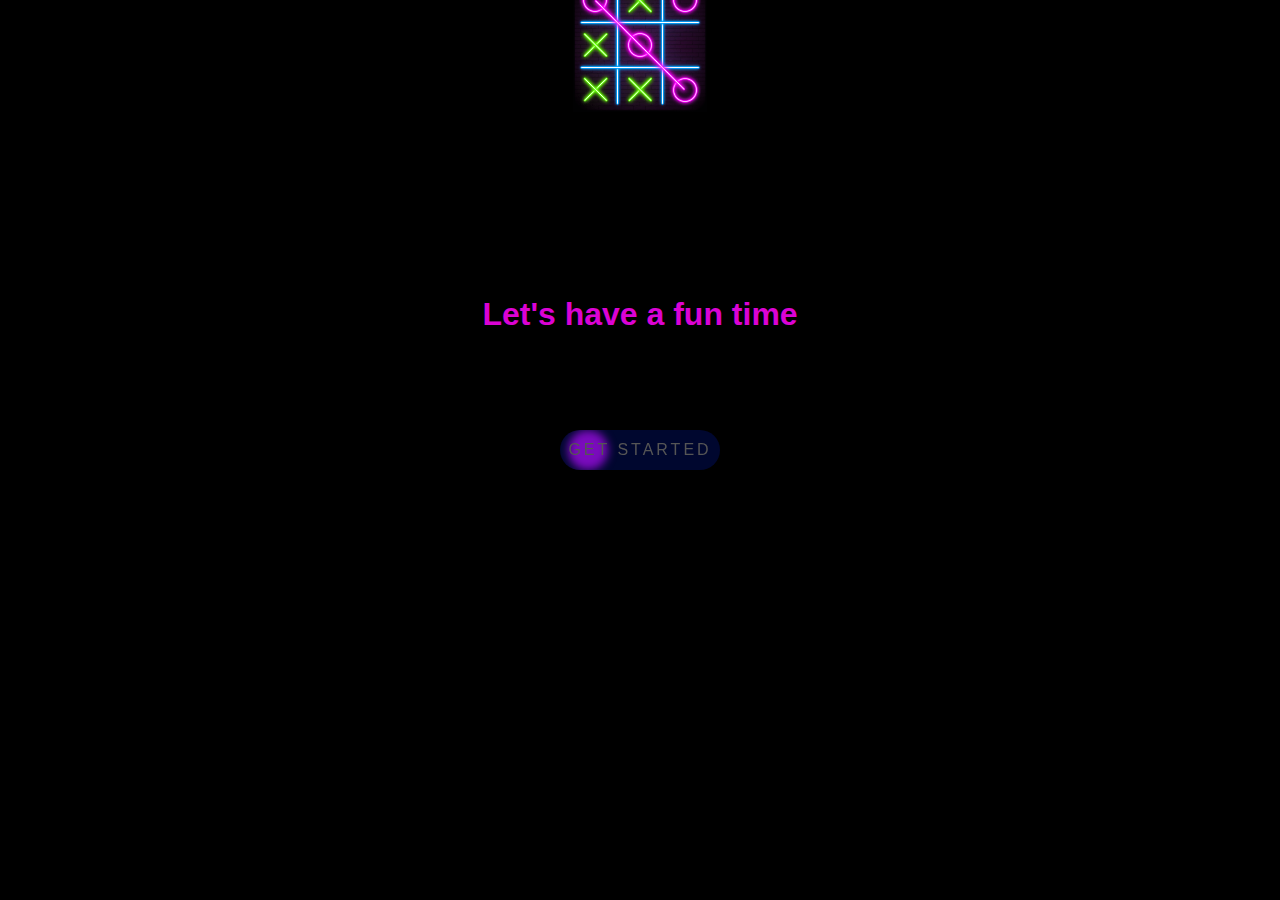
<file: index.html>
<!DOCTYPE html>
<html lang="en">
<head>
    <meta charset="UTF-8">
    <meta http-equiv="X-UA-Compatible" content="IE=edge">
    <meta name="viewport" content="width=device-width, initial-scale=1">
    <link href="https://cdn.jsdelivr.net/npm/bootstrap@5.2.2/dist/css/bootstrap.min.css" rel="stylesheet"
        integrity="sha384-Zenh87qX5JnK2Jl0vWa8Ck2rdkQ2Bzep5IDxbcnCeuOxjzrPF/et3URy9Bv1WTRi" crossorigin="anonymous">
    <link rel="stylesheet" href="./css/index.css">
    <title>Tic Tac Toe</title>
</head>
<body>

    <!-- Comentario para que cargue el repo bien -->
      
     <title>Tic Tac Toe</title>
    </head>
    <body>
    
       <!-- Logo  -->
        <div class="navbar mt-2 mt-md-3 ">
            <div class="logo"></div>
        </div>

        </div> 
<!-- Main -->
            <div class="main-div">
                
                    
                
                <h1 class="text-center " id="fun">Let's have a fun time</h1>
                
                    <a href="./pages/select.html">Get Started</a>
                  
        
            </div>
        
    
     
 
    
     <!-- JavaScript Bundle with Popper -->
 <script src="https://cdn.jsdelivr.net/npm/bootstrap@5.2.2/dist/js/bootstrap.bundle.min.js"
 integrity="sha384-OERcA2EqjJCMA+/3y+gxIOqMEjwtxJY7qPCqsdltbNJuaOe923+mo//f6V8Qbsw3"
 crossorigin="anonymous"></script>
    <script src="./js/index.js"></script>
</body>
</html>
</file>
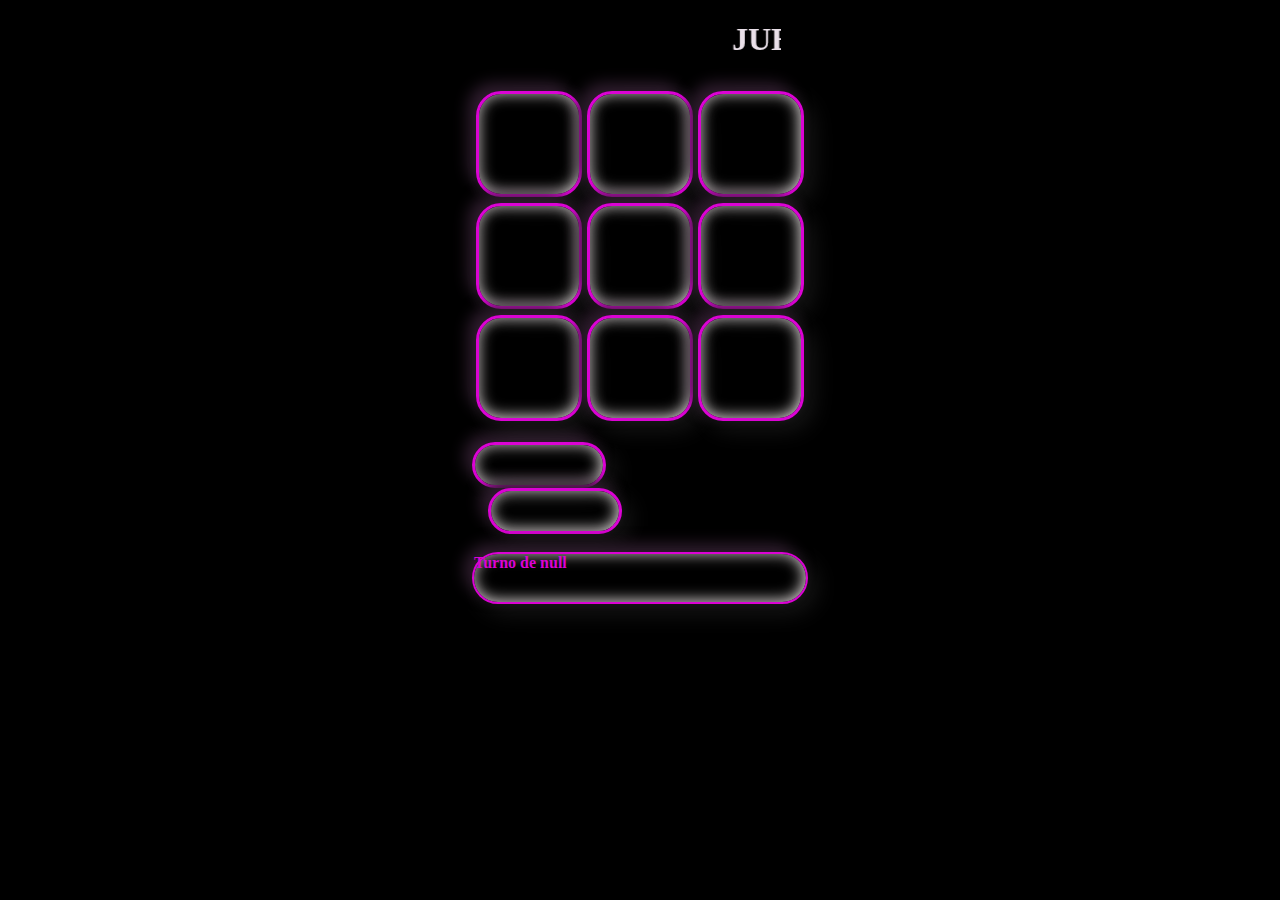
<file: pages/game.html>
<!DOCTYPE html>
<html lang="en">
<head>
    <meta charset="UTF-8">
    <meta http-equiv="X-UA-Compatible" content="IE=edge">
    <meta name="viewport" content="width=device-width, initial-scale=1">
    <link href="https://cdn.jsdelivr.net/npm/bootstrap@5.0.2/dist/css/bootstrap.min.css" rel="stylesheet" integrity="sha384-EVSTQN3/azprG1Anm3QDgpJLIm9Nao0Yz1ztcQTwFspd3yD65VohhpuuCOmLASjC" crossorigin="anonymous">
    <script src="https://cdn.jsdelivr.net/npm/bootstrap@5.0.2/dist/js/bootstrap.bundle.min.js" integrity="sha384-MrcW6ZMFYlzcLA8Nl+NtUVF0sA7MsXsP1UyJoMp4YLEuNSfAP+JcXn/tWtIaxVXM" crossorigin="anonymous"></script>
    <link rel="stylesheet" href="../css/style.css">
    <title>Document</title>
</head>
<body>
   
        <div class="col-sm-6">
          <div class="row">
              <div class="card">
                <div class="card-body">
                  
                  <div class="container">
                    <div class="nav-bar row"> 
                        <header >
                            <h1><MARQUEE  WIDTH=100% HSEIGHT=40px>JUEGO 3 EN RAYA</MARQUEE></h1>
                        </header>
                      </div>
                  
                      <div class="board col-sm-6 text-center" id="board">
                          
                            <div class="box" id="box_active0"></div>
                            <div class="box" id="box_active1"></div>
                            <div class="box" id="box_active2"></div>
                            <div class="box" id="box_active3"></div>
                            <div class="box" id="box_active4"></div>
                            <div class="box" id="box_active5"></div>
                            <div class="box" id="box_active6"></div>
                            <div class="box" id="box_active7"></div>
                            <div class="box" id="box_active8"></div>
                        </div> <br>
                        <div class="col justify-content-center align-items-center d-flex">
                        <div class="button1 col-3 " id="player1">player 1</div>
                        <div class="button2 col-3 " id="player2">player 2</div>
                        </div><br>
                        <div class="btn col justify-content-center align-items-center d-flex" id="turn"></div>
                                             
                            </div>
                           
                          </div>     
                     








   <script src="../js/game.js"></script> 
</body>
</html>
</file>
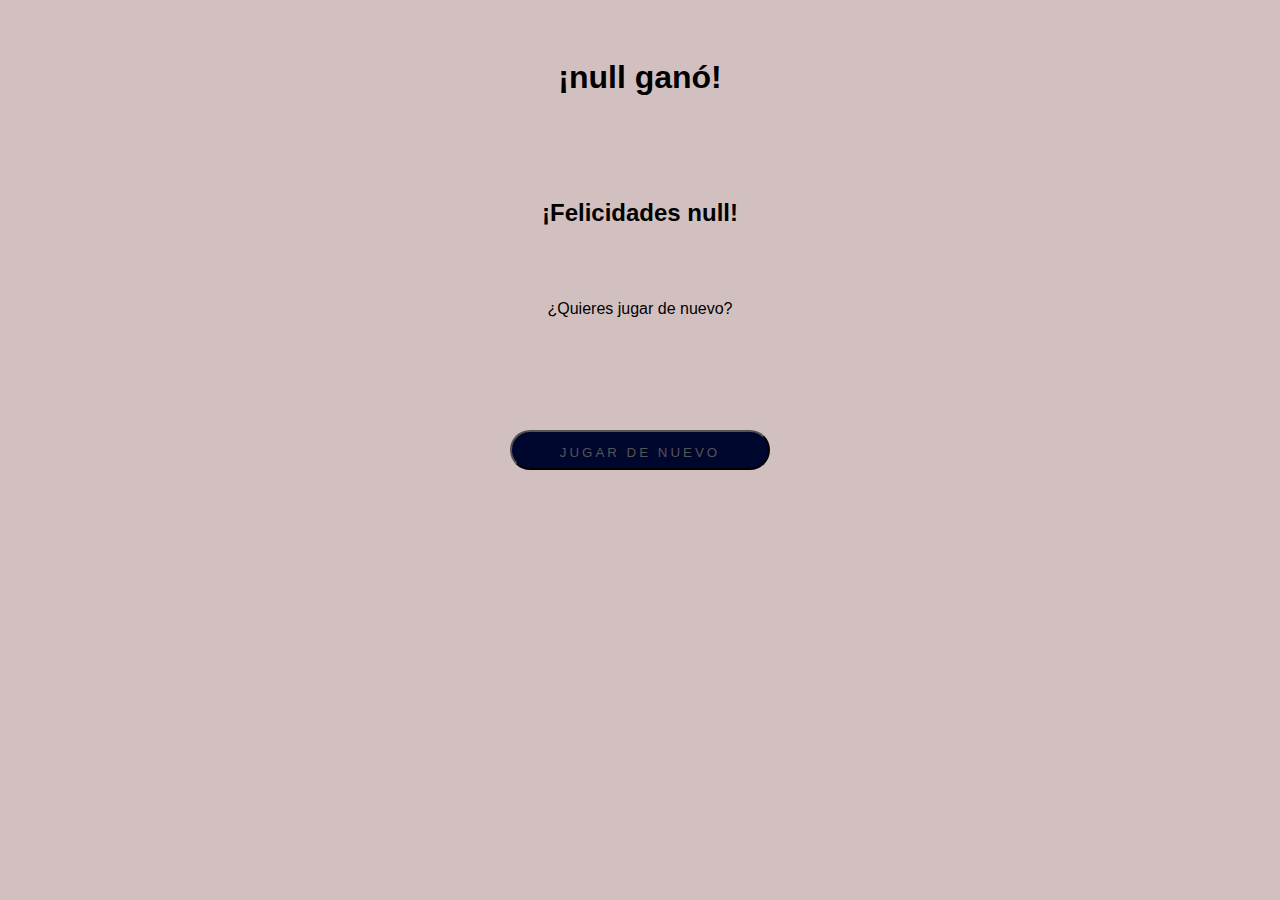
<file: pages/ganador.html>
<!DOCTYPE html>
<html lang="en">
<head>
    <meta charset="UTF-8">
    <meta http-equiv="X-UA-Compatible" content="IE=edge">
    <meta name="viewport" content="width=device-width, initial-scale=1">
    <link rel="stylesheet" href="../css/ganador.css">
    <title>Document</title>
</head>
 <body>
   
     
   
<div class="winner-container col-6">
 <span><h1 id="title">Resultado del juego</h1>   
    <h2 id="message"></h2></span>   

</div> 
  <p id="play-again-message">¿Quieres jugar de nuevo?</p>
  <div><button id="play-again">Jugar de nuevo</button>

  
  </div>


    
    <script src="../js/ganador.js"></script>

        
</body>
</html>
</file>
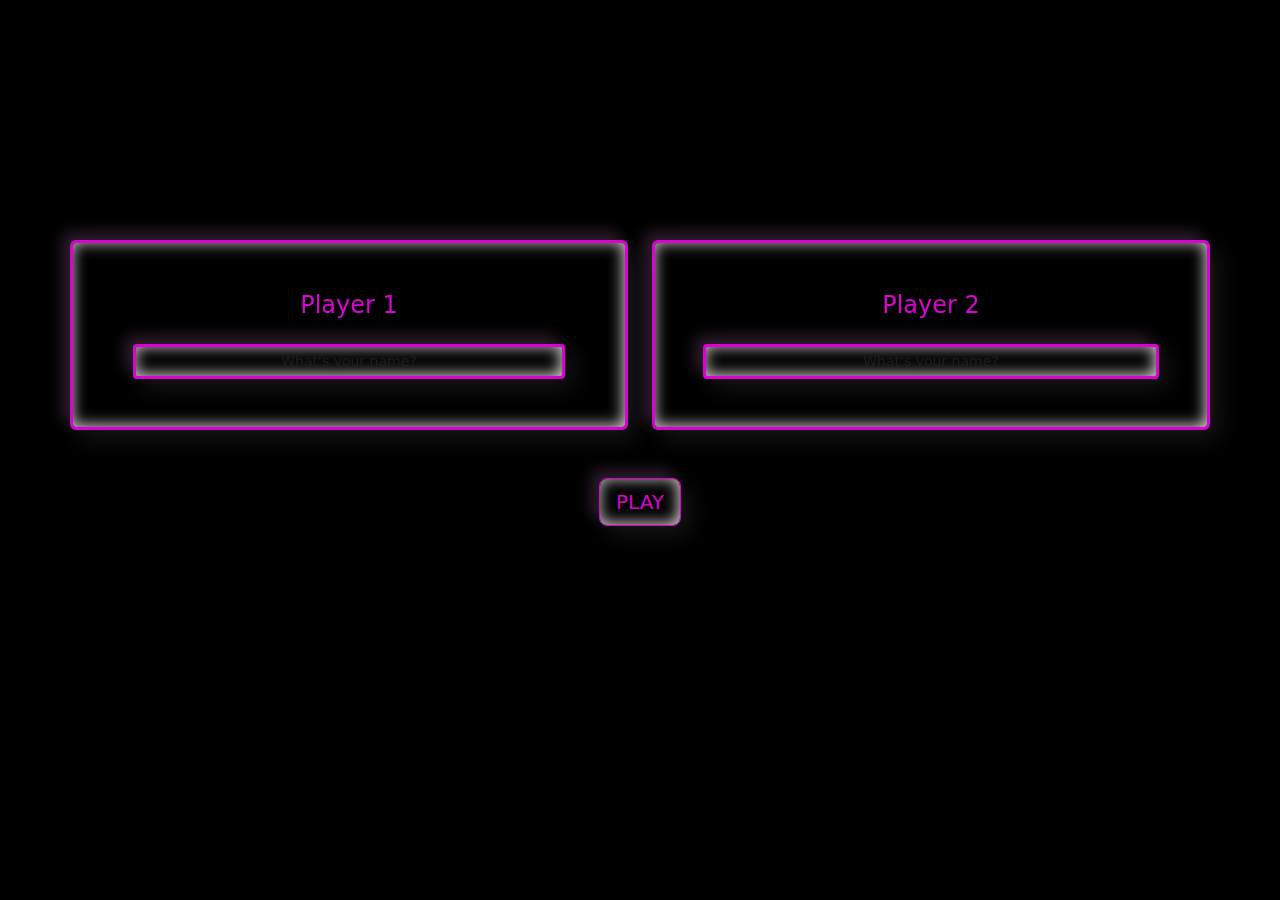
<file: pages/select.html>
<!DOCTYPE html>
<html lang="en">
<head>
    <meta charset="UTF-8">
    <meta http-equiv="X-UA-Compatible" content="IE=edge">
    <meta name="viewport" content="width=device-width, initial-scale=1">
    <link href="https://cdn.jsdelivr.net/npm/bootstrap@5.2.3/dist/css/bootstrap.min.css" rel="stylesheet">
    <script src="https://cdn.jsdelivr.net/npm/bootstrap@5.2.3/dist/js/bootstrap.bundle.min.js"></script>
<link rel="stylesheet" href="../css/select.css">
    <title>Document</title>
</head>
<body>

<div class="container-fluid">

<!-- PLAYER SELECT CONTAINER -->

<div class="main-playerselect">
  <div class="container p-0">
    <div class="row p-0">

      <!-- PLAYER 1 -->

      <div class="col  col-md-6 ">
        <div class="card ">
          <div class="card-body p-3 p-md-5">
              
            <h4 class="bold-text-blue mb-3 mb-md-4">Player 1</h4>
              <div class="container">
                  <div class="input-group input-group-sm mt-3 mt-md-4">
                <input type="text" name="NamePlayer1" placeholder="What's your name?" class="form-control"
                  aria-label="Sizing example input" aria-describedby="inputGroup-sizing-sm" id="NamePlayer1">
              </div>
            </div>
          </div>
        </div>
      </div>

      <!-- PLAYER 2 -->
      <div class="col  col-md-6 ">
        <div class="card">
          <div class="card-body p-3 p-md-5">
            <h4 class="bold mb-3 mb-md-4">Player 2</h4>
            <div class="input-group input-group-sm mt-3 mt-md-4">
              <input type="text" name="NamePlayer2" placeholder="What's your name?" class="form-control "
                aria-label="Sizing example input" aria-describedby="inputGroup-sizing-sm" id="NamePlayer2">
            </div>
          </div>
        </div>
      </div>
    </div>  
  </div>
    <!-- PLAY BUTTON -->

    <div class="row justify-content-center text-center">
      <div class="col-8 col-md-4">
        <button type="button" class="btn  btn-lg bold-text  mt-5 mt-md-5" onclick="savePlayer()">PLAY</button>
      </div>
    </div>
  </div>
</div>
</div>

  <!-- JavaScript Bundle with Popper -->
  <script src="https://cdn.jsdelivr.net/npm/bootstrap@5.2.2/dist/js/bootstrap.bundle.min.js"
    integrity="sha384-OERcA2EqjJCMA+/3y+gxIOqMEjwtxJY7qPCqsdltbNJuaOe923+mo//f6V8Qbsw3"
    crossorigin="anonymous"></script>


  
 

    
  <script src="../js/select.js"></script>
  

</body>
</html>
</file>
<file: css/index.css>
body{
    background-color: black;
    font-family: 'Franklin Gothic Medium', 'Arial Narrow', Arial, sans-serif;
    margin: 0;
    overflow: hidden;
    height: 100vh;
    cursor: pointer;
}
span{
    background: url(../img/o1-removebg-preview.png);
    width: 100px;
    height: 100px;
    position: absolute;
    background-size: cover;
    pointer-events: none;
    transform: translate(-50%, -50%);
    left: 50%;
    top: 50%;


    /*--------------animacion------------*/
    animation: animation 7s linear;
}
@keyframes animation{
    0%{
        transform: translate(-50%, -50%);
        opacity: 1;
       
        filter: hue-rotate(0);
    }
    100%{
        transform: translate(-50%, -5000%);
        opacity: 0;
        
        filter: hue-rotate(720deg);
    }
}
.navbar{
    height: 10vh;
    width: 100vw;
    display: flex;
    align-items: center;
}
.logo{
    background-image: url(../img/logo.png);
    background-size: contain;
    background-position: center;
    background-repeat: no-repeat;
    width: 100%;
    height: 60%;
    padding-bottom: 5em;
    
}
.main-div {
    height: 70vh;
    display: flex;
    flex-direction: column;
    justify-content: center;
    align-items: center;
}
#fun{
    color: #db03d4;
    font-size: calc(5 rem + 4vw);
    font-family: 'Franklin Gothic Medium', 'Arial Narrow', Arial, sans-serif;
    margin-top: -5em;
}
a{
    position: absolute;
    top: 50%;
    left: 50%;
    transform: translate( -50%, -50%);
    width: 160px;
    height: 40px;
    background: #00072f;
    text-align: center;
    line-height: 40px;
    border-radius: 40px;
    color: #555;
    text-transform: uppercase;
    text-decoration: none;
    font-family: 'Franklin Gothic Medium', 'Arial Narrow', Arial, sans-serif;
    letter-spacing: 3px;
    transition: 3s;
    overflow: hidden;
}

a:hover{
    color: #fff;
    box-shadow: -15px 0 50px rgba( 255, 20, 152, 1), -15px 0 50px rgb(122, 0, 255, 1);
    text-shadow: 0 0 10px rgba(255, 255, 255, 0.50), 0 0 25px rgba(255, 255, 255, 0.50), 0 0 35px rgba(255, 255, 255, 0.50);
}
a:before{
    content: "";
    position: absolute;
    top: 0;
    left: 2;
    width: 40px;
    height: 40px;
    border-radius: 50%;
    background: rgb(122, 11, 189);
    filter: blur(4px);
    transition: 3s;
    z-index: -1;

}
a:hover:before{
    
    background: rgba(255, 20, 152, 1);
    transform: scaleX(5);
    
}

a:after{
    content: "";
    position: absolute;
    top: 0;
    right: 0;
    width: 40px;
    height: 40px;
    border-radius: 50%;
    background: rgba(122, 0, 255, 0);
    filter: blur(4px);
    transition: 5s;
    z-index: -1;
    mix-blend-mode: lighten;

}
a:hover:after{
    
    background: rgba(122, 0, 255, 1);
    transform: scaleX(3);
    
}
</file>
<file: css/style.css>
html{
  margin: 0;
  padding: 0;
}

body{
  margin: 0;
  padding: 0;
  background-color: black;
  background-size: cover;
  display: flex;
  justify-content: center;
  align-items: center; 
  width: 100%;
  height: 100%;
}

.container{
  padding: 0%;
  height: 100%;
}
.card{
  padding: 0%;
  display: flex;
  justify-content: center;
  align-items: center;
  background-color: transparent;
  width: 100%;
  height: 40em !important;
}
.nav-bar{
  padding-top: 0;
  display: flex;
  align-items: center;
  justify-content: center;

}
#board{
  justify-content: center;
  align-items: center;
  width: 21em;
  height: 21em;
  font-weight: bold;
  display: grid; 
  grid-template-columns: repeat(3, auto)  ; 
  column-gap: 5px;  
}

h1{
  color: rgb(234, 224, 233);
}
.card-body{
  padding: 0%;
  height: 100%;
  display: flex;
  justify-content: center;
  align-items: center;
  align-content: center;
}
.card-player1{
  width: 15em;
  background-color: transparent;
}
.card-player2{
  width: 15em;
  background-color: transparent;
  
}

.box{
   width: 100px;
  height: 100px; 
  color: #db03d4;
  display: flex;
  text-align: center;
  justify-content: center;
  border-radius: 0.5em;
  font-size: 50px;
  cursor: pointer;
  border: 3px solid #db03d4;
  box-shadow: -8px -8px 15px rgb(47, 29, 46),
                8px 8px 25px rgba(244, 250, 250, 0.1),
                inset 3px 3px 10px rgba(0, 0, 0, 0.1),
                inset -1px -1px 15px rgb(238, 232, 232) ;
}
.button1{
  /* margin-right: 1em; */
  width: 8em;
  height: 2.5em;
  text-align: center;
  color: #db03d4;
  border-radius: 2em;
  border: 3px solid #db03d4;
  box-shadow: -8px -8px 15px rgb(47, 29, 46),
                8px 8px 25px rgba(244, 250, 250, 0.1),
                inset 3px 3px 10px rgba(0, 0, 0, 0.1),
                inset -1px -1px 15px rgb(238, 232, 232) ;
}
.button2{
   margin-left: 1em; 
  width: 8em;
  height: 2.5em;
  text-align: center;
  color: #db03d4;
  border-radius: 2em; 
  border: 3px solid #db03d4;
  box-shadow: -8px -8px 15px rgb(47, 29, 46),
                8px 8px 25px rgba(244, 250, 250, 0.1),
                inset 3px 3px 10px rgba(0, 0, 0, 0.1),
                inset -1px -1px 15px rgb(238, 232, 232) ;
}
a{
  text-decoration: none;
  color: #db03d4;
}
#turn{
  height: 3em;
  border-radius: 3em;
  border: 2px solid #db03d4;
  color: #db03d4;
  font-weight: bold;
  box-shadow: -8px -8px 15px rgb(47, 29, 46),
                8px 8px 25px rgba(244, 250, 250, 0.1),
                inset 3px 3px 10px rgba(0, 0, 0, 0.1),
                inset -1px -1px 15px rgb(238, 232, 232) ;
}
</file>
<file: css/ganador.css>
body{
    background-color: rgb(210, 192, 192);
    font-family: 'Franklin Gothic Medium', 'Arial Narrow', Arial, sans-serif;
    margin: 0;
    overflow: hidden;
    height: 100vh;
    cursor: pointer;
}

 span{
    height: 30vh;
    display: flex;
    flex-direction: column;
    justify-content: center;
    align-items: center;
    align-content: center;
} 
 #title{
     height: 15vh;
    display: flex;
    flex-direction: row; 
    justify-content: center;
    align-items: center;
} 

#message{
    
    height: 10vh;
    display: flex;
    flex-direction: row; 
    justify-content: center;
    align-items: center;
} 
#play-again-message {
    height: 5vh; 
    display: flex;
    justify-content: center;
    align-items: center;
    flex-direction: column;
}
   #winner-container{
    font-size: calc(3 rem + 4vw);
    font-family: 'Franklin Gothic Medium', 'Arial Narrow', Arial, sans-serif;
    color: #00072f;
    height: 70vh; 
    display: flex;
    justify-content: center;
    align-items: center;
}   
button{
    position: absolute;
    top: 50%;
    left: 50%;
    transform: translate( -50%, -50%);
    width: 260px;
    height: 40px;
    background: #00072f;
    text-align: center;
    line-height: 40px;
    border-radius: 40px;
    color: #555;
    text-transform: uppercase;
    text-decoration: none;
    font-family: 'Franklin Gothic Medium', 'Arial Narrow', Arial, sans-serif;
    letter-spacing: 3px;
    overflow: hidden;
}
</file>
<file: css/select.css>
body{
    background-color: black;
    display: flex;
    justify-content: center;
    margin-top: 15em; 
    padding: 0;
}
.main-playerselect{
    padding: 0;
    flex-direction: column;
   
}

.card{
    color: #db03d4;
    text-align: center;
    background-color: black;
    filter: blur(0.5px);
    border: 3px solid #db03d4;
     box-shadow: -8px -8px 15px rgb(47, 29, 46),
                8px 8px 25px rgba(244, 250, 250, 0.1),
                inset 3px 3px 10px rgba(0, 0, 0, 0.1),
                inset -1px -1px 15px rgb(238, 232, 232) ;
}
   
.form-control{
    color: #db03d4;
    text-align: center;
    border-radius: 10px;
    background-color: black;
    border: 3px solid #db03d4;
    box-shadow: -8px -8px 15px rgb(47, 29, 46),
                8px 8px 25px rgba(244, 250, 250, 0.1),
                inset 3px 3px 10px rgba(0, 0, 0, 0.1),
                inset -1px -1px 15px rgb(238, 232, 232) ;
}
.btn{
    color: #db03d4;
    text-align: center;
    background-color: black;
    border: 1px solid #db03d4;
    box-shadow: -8px -8px 15px rgb(47, 29, 46),
                8px 8px 25px rgba(244, 250, 250, 0.1),
                inset 3px 3px 10px rgba(0, 0, 0, 0.1),
                inset -1px -1px 15px rgb(238, 232, 232) ;
}
</file>
